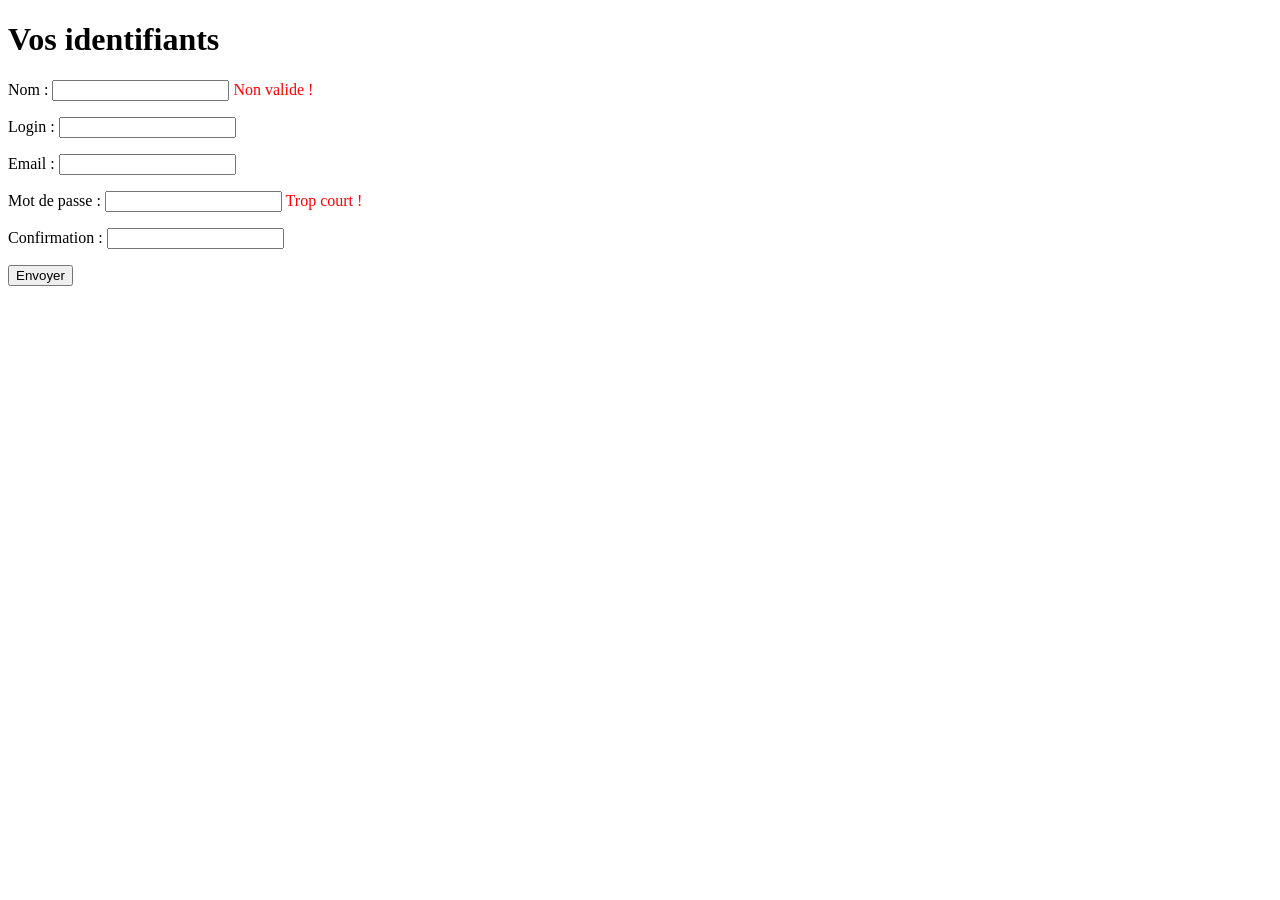
<file: Formulaire/index.html>
<!DOCTYPE html>
<html lang="fr">
	<head>
		<meta charset="utf-8"/>
		<title>Formulaire</title>
		<style>
			.erreur{
				color: red;
				transition: opacity .3s;
			}
		</style>
	</head>
	<body>
        <h1>Vos identifiants</h1>
		<form method="POST">
			<p>
				<label>Nom : <input id="nom" type="text"/></label> 
				<span class="erreur" id="erreur-nom">Non valide !</span>
			</p>
			<p>
				<label>Login : <input id="login" type="text"/></label>  
			</p>
            <p>
                <label>Email : <input id="mail" type="text"></label>
                <span class="erreur" id="erreur-mail" style="opacity : 0;">Non valide !</span>
            </p>
            <p>
                <label>Mot de passe : <input id="mdp" type="password"></label>
                <span class="erreur" id="erreur-mdp">Trop court !</span>
            </p>
            <p>
                <label>Confirmation : <input id="confirmation" type="password"></label>
                <span class="erreur" id="erreur-confirmation" style="opacity: 0;">Différents !</span>
            </p>
            <p>
                <input id="submit" type="submit" value="Envoyer">
            </p>
		</form>
        
		<script src="formulaire.js"></script>
	</body>
</html>
</file>
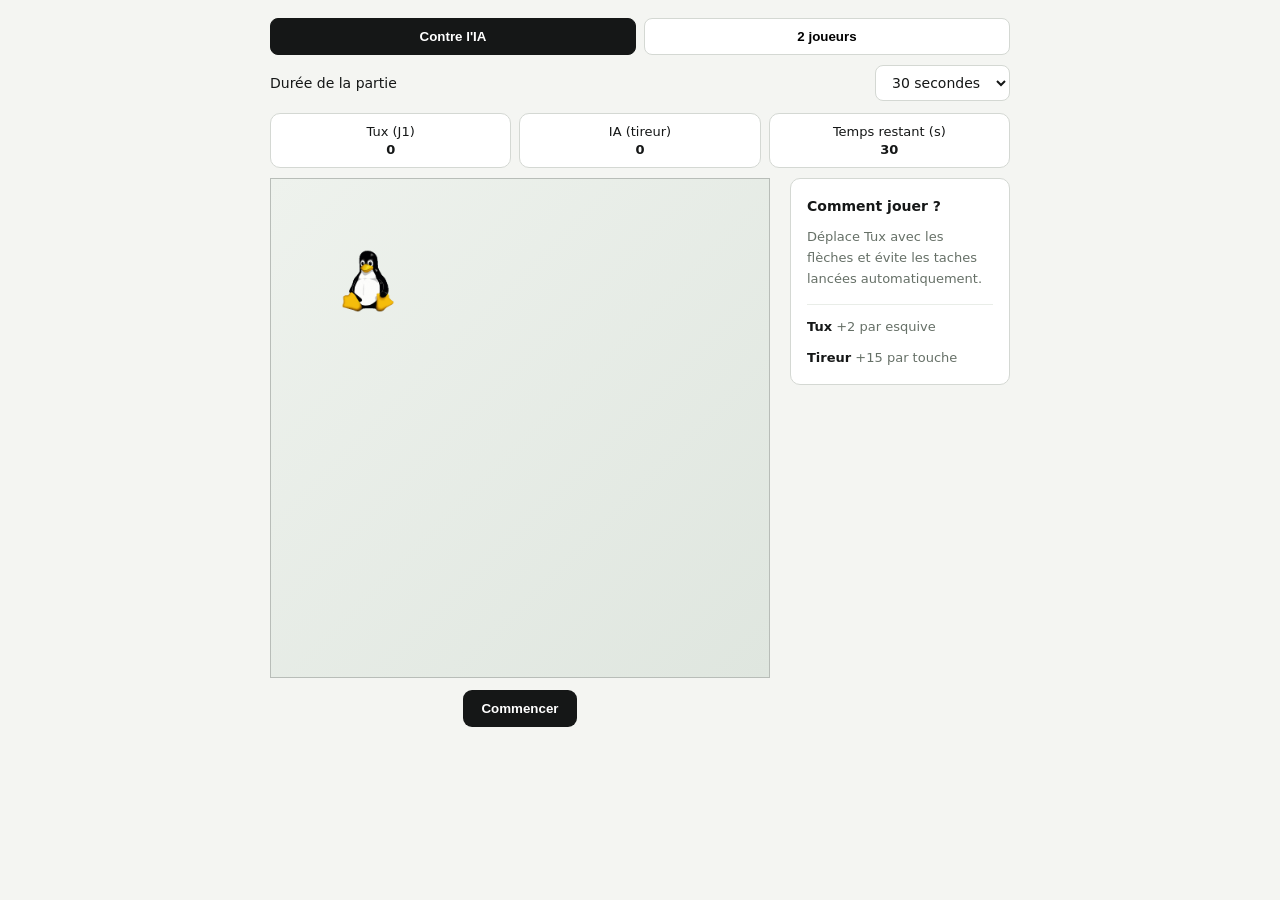
<file: Jeu-Tux/index.html>
<!DOCTYPE html>
<html lang="fr">
    <head>
        <meta charset="utf-8">
        <meta name="viewport" content="width=device-width,initial-scale=1">
        <title>Jeu Tux</title>
        <link rel="stylesheet" href="jeu.css">
    </head>
    <body>
        <main class="jeu">
            <div class="modes">
                <button class="mode actif" data-mode="ia" type="button">Contre l'IA</button>
                <button class="mode" data-mode="deux" type="button">2 joueurs</button>
            </div>

            <div class="choix-duree">
                <label for="duree">Durée de la partie</label>
                <select id="duree">
                    <option value="15">15 secondes</option>
                    <option value="30" selected>30 secondes</option>
                    <option value="45">45 secondes</option>
                    <option value="60">60 secondes</option>
                </select>
            </div>

            <div class="infos">
                <span>Tux (J1) <b id="score-j1">0</b></span>
                <span><span id="titre-score">IA (tireur)</span> <b id="score">0</b></span>
                <span>Temps restant (s) <b id="temps">30</b></span>
            </div>

            <div class="zone-jeu">
                <div class="plateau">
                    <div id="cadre" tabindex="0" aria-label="Zone du jeu Tux">
                        <img id="tux" src="tux.png" alt="Tux">
                        <p id="game-over">Terminé</p>
                    </div>

                    <div class="commandes">
                        <button id="commencer" type="button">Commencer</button>
                    </div>
                </div>

                <aside class="aide-jeu">
                    <h2>Comment jouer ?</h2>

                    <p id="instruction">
                        Déplace Tux avec les flèches du clavier
                        et évite les taches lancées automatiquement.
                    </p>

                    <div class="bareme">
                        <p><strong>Tux</strong> +2 par esquive</p>
                        <p><strong>Tireur</strong> +15 par touche</p>
                    </div>
                </aside>
            </div>
        </main>
        <script src="jeu.js"></script>
    </body>
</html>
</file>
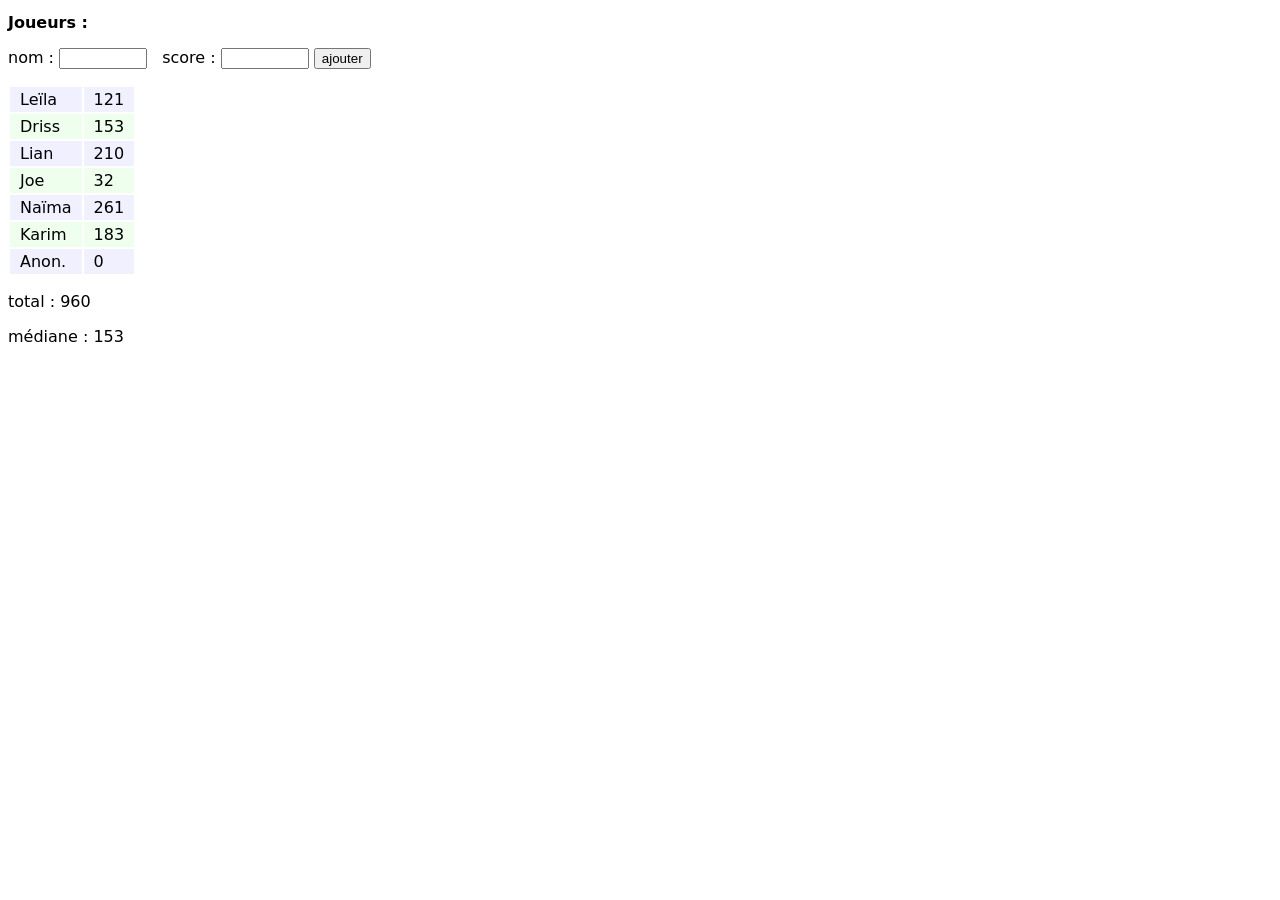
<file: Liste_joueurs/index.html>
<!DOCTYPE html>
<html>
    <head>
        <meta charset="utf-8">
        <title>JOUEURS</title>
        <link type="text/css" rel="stylesheet" href="joueurs.css"/>
    </head>
    <body>
        <h2>Joueurs :</h2>
        <p id="ajouter">
            <label>nom : <input id="ajout-nom" type="text"></label>
            <label>score : <input id="ajout-score" type="text"></label>
            <input id="bouton-ajouter" type="button" value="ajouter">
        </p>
        <table id="joueurs">
            <tr><td class="nom">Leïla</td>  <td class="score">121</td></tr>
            <tr><td class="nom">Driss</td>  <td class="score">153</td></tr>
            <tr><td class="nom">Lian</td>   <td class="score">210</td></tr>
            <tr><td class="nom">Joe</td>    <td class="score">32</td></tr>
            <tr><td class="nom">Naïma</td>  <td class="score">261</td></tr>
            <tr><td class="nom">Karim</td>  <td class="score">183</td></tr>
            <tr><td class="nom">Anon.</td>  <td class="score">0</td></tr>
        </table>
        <p>
            total : <span id="total">960</span><br>
        </p>
        <p>médiane : <span id="mediane">153</span></p>
        <script src="joueurs.js"></script>
    </body>
</html>
</file>
<file: Jeu-Tux/jeu.css>
* {
    box-sizing: border-box;
}

html {
    font-family: system-ui, -apple-system, Segoe UI, sans-serif;
    color: #151717;
    background: #f4f5f2;
}

body {
    margin: 0;
    padding: 18px;
}

.jeu {
    max-width: 620px;
    margin: auto;
}

.modes {
    display: flex;
    gap: 8px;
    margin-bottom: 10px;
}

.mode {
    flex: 1;
    padding: 10px;
    border: 1px solid #d4d8d3;
    border-radius: 8px;
    background: #fff;
    cursor: pointer;
    font-weight: 600;
}

.mode.actif {
    background: #151717;
    border-color: #151717;
    color: #fff;
}

.choix-duree {
    display: flex;
    align-items: center;
    justify-content: space-between;
    gap: 12px;
    margin-bottom: 12px;
    font-size: 14px;
}

.choix-duree select {
    padding: 8px 12px;
    border: 1px solid #d4d8d3;
    border-radius: 8px;
    background: #fff;
    color: #151717;
    font: inherit;
    cursor: pointer;
}

.choix-duree select:disabled {
    opacity: .5;
    cursor: not-allowed;
}

.infos {
    display: grid;
    grid-template-columns: repeat(3, minmax(0, 1fr));
    gap: 8px;
    margin-bottom: 10px;
}

.infos > span {
    background: #fff;
    border: 1px solid #d4d8d3;
    border-radius: 10px;
    padding: 10px;
    text-align: center;
    font-size: 13px;
}

.infos b {
    display: block;
    margin-top: 3px;
}

#cadre {
    position: relative;
    width: min(500px,100%);
    aspect-ratio: 1;
    margin: auto;
    border: 1px solid #b8bdb8;
    background: linear-gradient(135deg,#eef2ed,#dfe6df);
    overflow: hidden;
    outline: none;
}

#cadre:focus {
    box-shadow: 0 0 0 3px rgba(74,110,77,.2);
}

#tux {
    position: absolute;
    width: 54px;
    height: auto;
    top: 70px;
    left: 70px;
    transition: top .3s,left .3s;
    user-select: none;
    pointer-events: none;
    z-index : 1;
}

.tache {
    position: absolute;
    width: 32px;
    height: 32px;
    transition:
        top var(--duree-vol, 1s) linear,
        left var(--duree-vol, 1s) linear,
        opacity 3s;
    pointer-events: none;
    z-index: 2;
}

#game-over {
    display: none;
    position: absolute;
    inset: 0;
    margin: 0;
    place-items: center;
    font-weight: 800;
    font-size: clamp(20px,5vw,36px);
    white-space: pre-line;
    text-align: center;
    padding: 16px;
    color: #d93535;
    background: rgba(255,255,255,.78);
    text-shadow: 0 1px 0 #fff;
    z-index: 5;
}

.commandes {
    margin-top: 12px;
    text-align: center;
}

.commandes > button {
    border: 0;
    border-radius: 9px;
    padding: 11px 18px;
    background: #151717;
    color: #fff;
    font-weight: 700;
    cursor: pointer;
}

.commandes p {
    min-height: 35px;
    font-size: 12px;
    color: #667067;
}

.jeu {
    max-width: 740px;
}

.zone-jeu {
    display: grid;
    grid-template-columns: minmax(0, 500px) minmax(0, 220px);
    gap: 20px;
    align-items: start;
}

.plateau {
    min-width: 0;
}

.aide-jeu {
    padding: 16px;
    border: 1px solid #d4d8d3;
    border-radius: 10px;
    background: #fff;
    color: #667067;
    font-size: 13px;
    line-height: 1.6;
}

.aide-jeu h2 {
    margin: 0 0 10px;
    color: #151717;
    font-size: 14px;
}

.aide-jeu p {
    margin: 0 0 10px;
}

.bareme {
    margin-top: 14px;
    padding-top: 12px;
    border-top: 1px solid #e9ede8;
}

.bareme p:last-child {
    margin-bottom: 0;
}

.bareme strong {
    color: #151717;
}

@media (max-width: 650px) {
    .zone-jeu {
        grid-template-columns: minmax(0, 1fr);
    }

    .aide-jeu {
        width: 100%;
        max-width: 500px;
        justify-self: center;
    }
}

@media (max-width:480px) {
    body {
        padding: 10px;
    }

    .infos > span {
        padding: 8px 4px;
        font-size: 11px;
    }

    #tux {
        width: 44px;
    }
}
</file>
<file: Liste_joueurs/joueurs.css>
body
{
	font-family: sans;
}

h2
{
	font-size: 16px;
}

.joueurs{
    box-shadow: 2px 2px 4px rgba(0,0,0,.2);
	border-radius: 2px;
	border-collapse: collapse;
	margin-left: 40px;

}

#joueurs td
{
	padding: 3px 10px;
}

#joueurs tr
{
	background-color: #f0f0ff;
}

#joueurs tr:nth-child(2n)
{
	background-color: #efe;
}

#ajouter input[type='text']
{
	width: 80px;
}

#ajout-nom
{
	margin-right: 10px;
}
</file>
